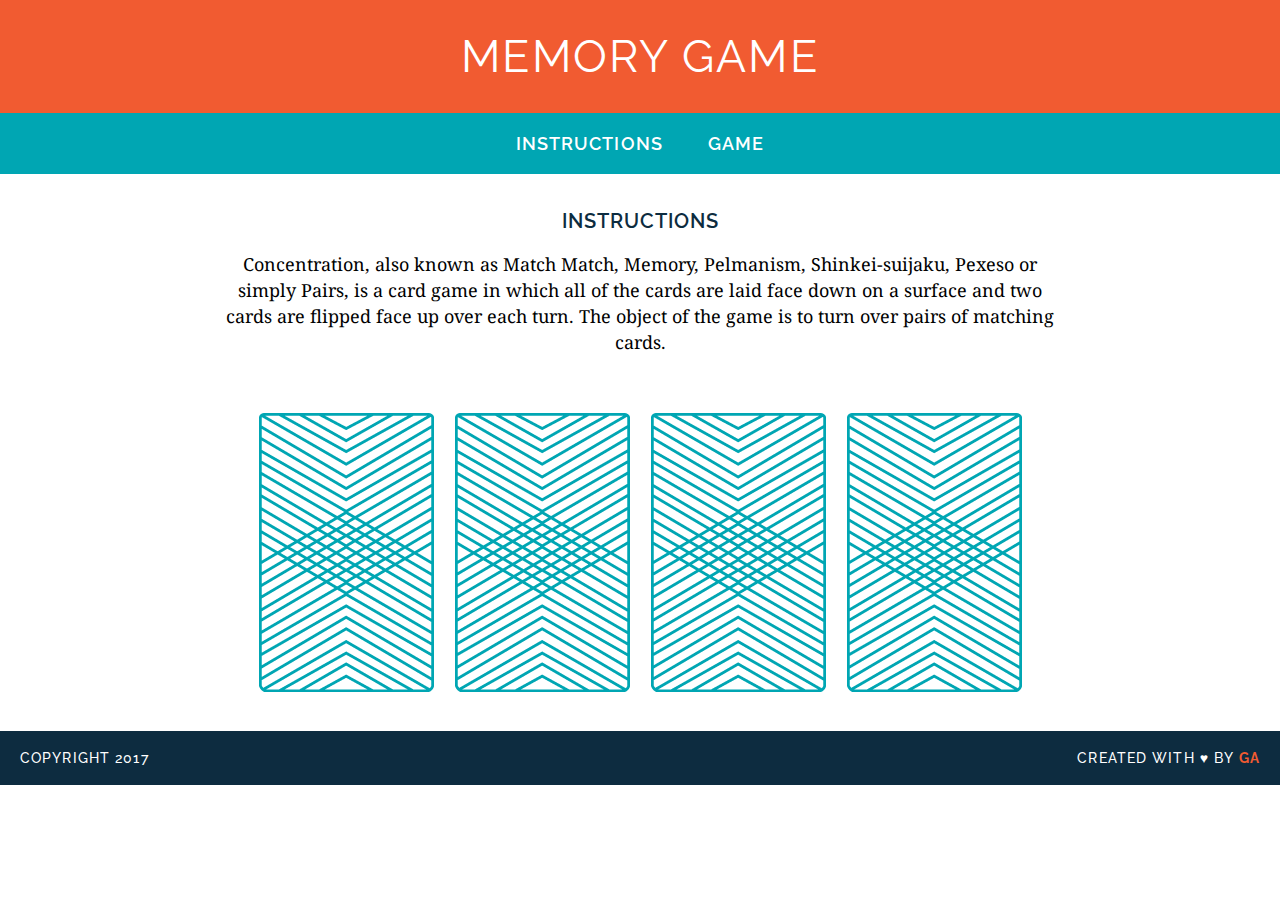
<file: memory-game/index.html>
<!DOCTYPE html>
<html lang="en">
<head>
	<meta charset="UTF-8">
	<title>Memory Card Game</title>
	<link href="https://fonts.googleapis.com/css?family=Droid+Serif|Raleway:400,500,600,700" rel="stylesheet">
	<link rel="stylesheet" href="css/style.css">
</head>
<body>

	<header>
		<h1>Memory Game</h1>
	</header>

	<nav>
		<a href="#">Instructions</a>
		<a href="#">Game</a>
	</nav>


	<main>
		<h2>Instructions</h2>

		<p>
			Concentration, also known as Match Match, Memory, Pelmanism, Shinkei-suijaku, Pexeso or simply Pairs, is a card game in which all of the cards are laid face down on a surface and two cards are flipped face up over each turn. The object of the game is to turn over pairs of matching cards.
		</p>

		<div>
			<img src="images/back.png" alt="Queen of Diamonds">
			<img src="images/back.png" alt="Queen of Hearts">
			<img src="images/back.png" alt="King of Diamonds">
			<img src="images/back.png" alt="King of Hearts">
		</div>

	</main>

	<footer class="clearfix">
		<p class="copyright">Copyright 2017</p>
		<p class="message">Created with &hearts; by <span class="name">GA</span></p>
	</footer>
<script src="js/main.js"></script>
</body>
</html>
</file>
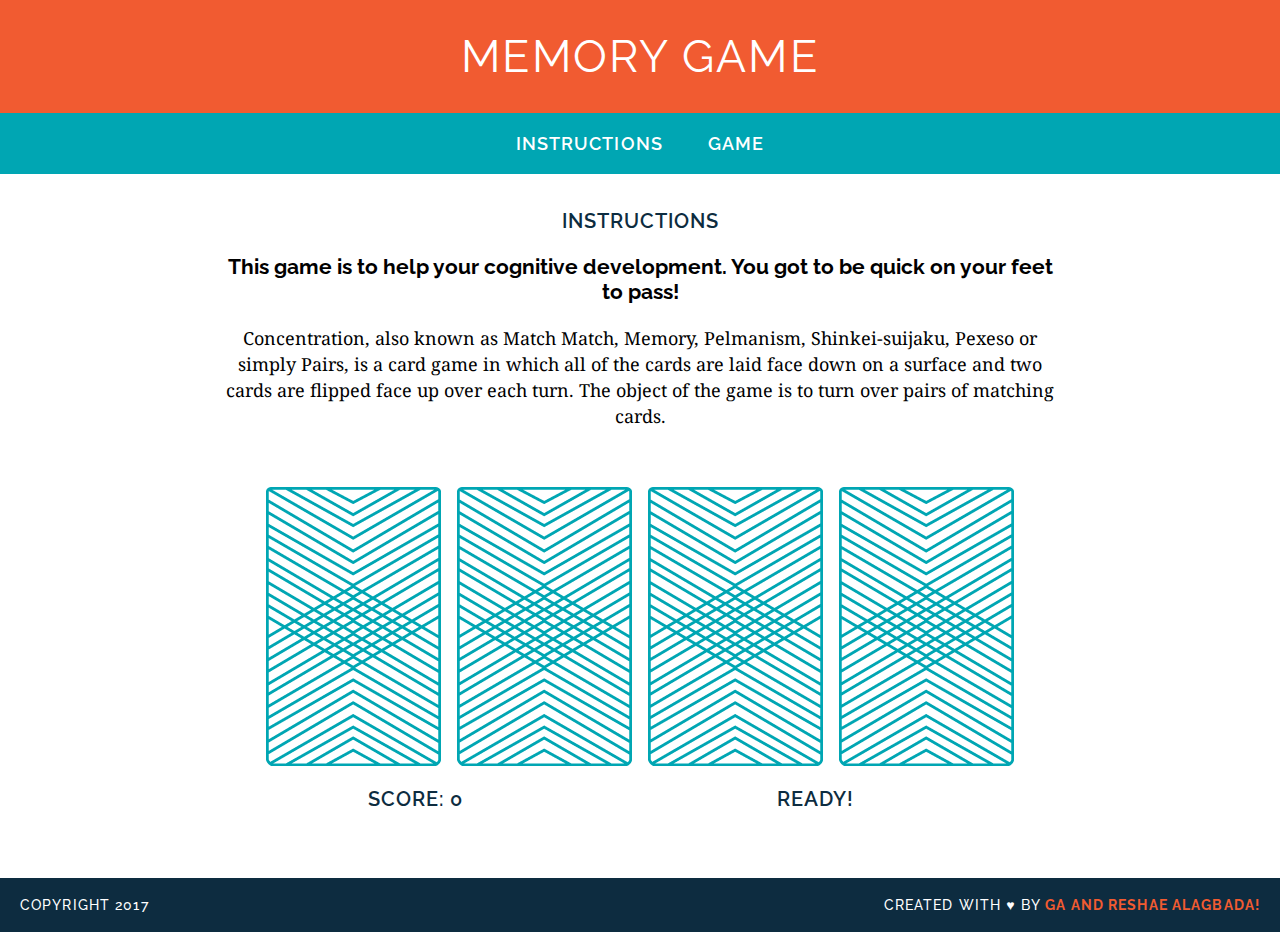
<file: wdi-fundamentals-memorygame/memory-game/index.html>
<!DOCTYPE html>
<html lang="en">

<head>
	<meta charset="UTF-8">
	<title>Memory Card Game</title>
	<link href="https://fonts.googleapis.com/css?family=Droid+Serif|Raleway:400,500,600,700" rel="stylesheet">
	<link rel="stylesheet" href="css/style.css">
</head>

<body>

	<header>
		<h1>Memory Game</h1>
	</header>

	<nav>
<a href="#1st">Instructions</a>
<a href="#game-board">Game</a>
</nav>

	<main>
		<div class="1st">
<h2>Instructions</h2>
</div>
<h3>This game is to help your cognitive development. You got to be quick on your feet to pass!</h3>

		<p>
			Concentration, also known as Match Match, Memory, Pelmanism, Shinkei-suijaku, Pexeso or simply Pairs, is a card game in which all of the cards are laid face down on a surface and two cards are flipped face up over each turn. The object of the game is to turn over pairs of matching cards.
		</p>

		 <div id="game-board" class="board-clearfix"></div>
    <div class="status">
      <h2 id="score">Score: 0</h2>
      <h2 id="status-message">Ready!</h2>
    </div>

    <button id="reset">RESET</button>
  </div>
	</main>

	<footer class="clearfix">
		<p class="copyright">Copyright 2017</p>
		<p class="message">Created with &hearts; by <span class="name">GA and Reshae Alagbada!</span></p>
	</footer>
<script src="js/main.js"></script>
</body>
</html>
</file>
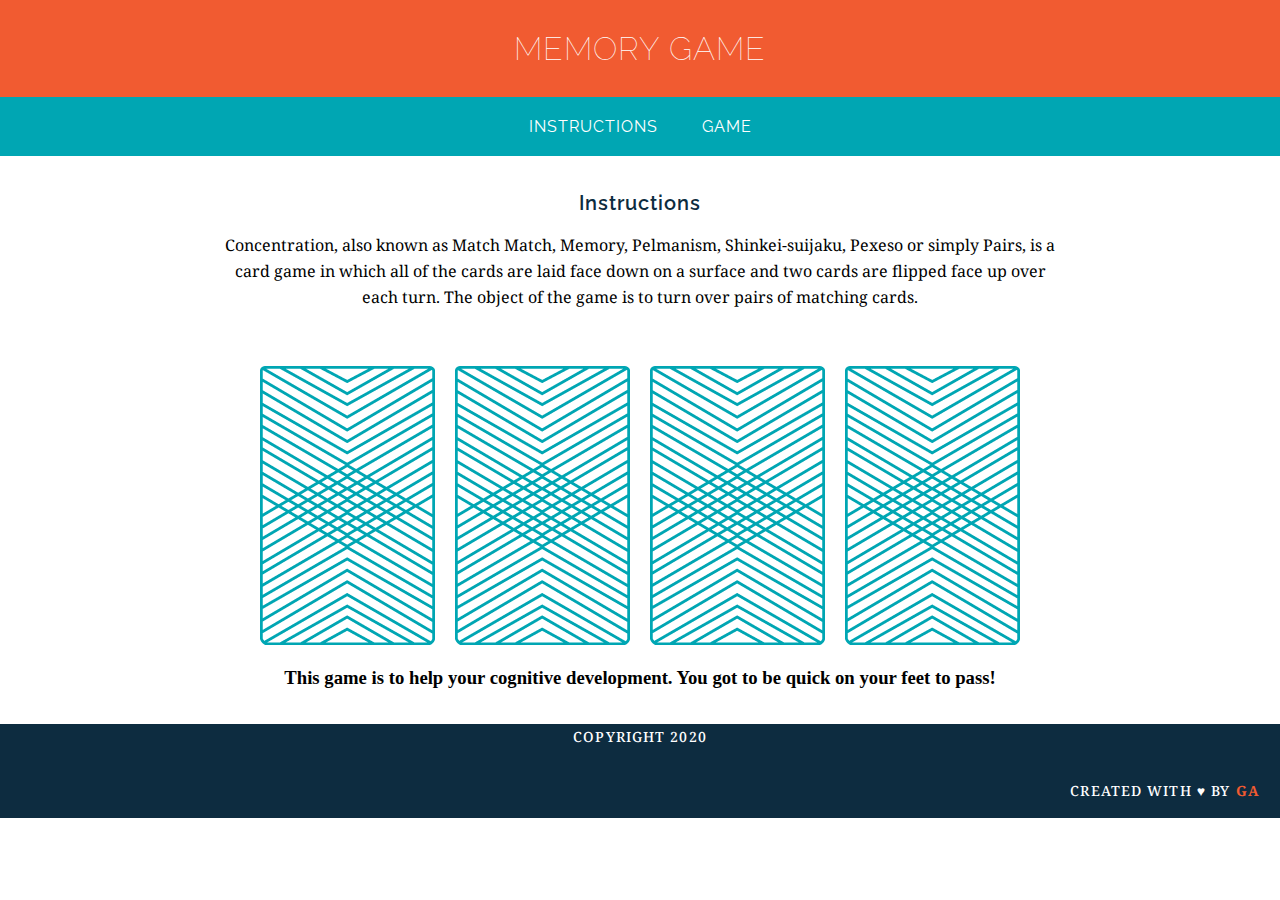
<file: memory-game/js/wdi-fundamentals-memorygame/memory_game/index.html>
<!DOCTYPE html>
<html>

<head>
    <link href="https://fonts.googleapis.com/css?family=Droid+Serif|Raleway:400,500,600,700" rel="stylesheet">
    <link href="css/style.css" rel="stylesheet" type="text/css">
    <title>Memory Card Game</title>
</head>

<body>

<header>
	<h1 class="cap">Memory Game</h1>
</header>

<nav>
<a href="#1st">Instructions</a>
<a href="#2nd">Game</a>
</nav>

<main>

<div class="1st">
<h2>Instructions</h2>
</div>

<p>Concentration, also known as Match Match, Memory, Pelmanism, Shinkei-suijaku, Pexeso or simply Pairs, is a card game in which all of the cards are laid face down on a surface and two cards are flipped face up over each turn. The object of the game is to turn over pairs of matching cards.</p>

<div class ="2nd">
<img src="back.png" alt="Queen of Diamonds">
<img src="back.png" alt="Queen of Hearts">
<img src="back.png" alt="King of Diamonds">
<img src="back.png" alt="King of Hearts">
</div>

<h3>This game is to help your cognitive development. You got to be quick on your feet to pass!</h3>
</body>
</main>

<footer class="clearfix">
	<p>Copyright 2020</p>
	<p class="message">Created with &hearts; by <span class="name">GA</span></p>

</footer>
</html>
</file>
<file: memory-game/css/style.css>
/* =============================
GENERAL STYLES 
================================ */
body {
  font-family: "Raleway", sans-serif;
  text-align: center;
  font-size: 18px;
  -webkit-font-smoothing: antialiased;
  margin: 0;
}

.clearfix:after {
  visibility: hidden;
  display: block;
  content: " ";
  clear: both;
  height: 0;
  font-size: 0;
}

/* =============================
TYPOGRAPHY
================================ */
h1, h2 {
  text-transform: uppercase;
}

h1 {
  color: white;
  font-size: 45px;
  margin: 0;
  font-weight: 400;
  letter-spacing: 0.05em;
}

h2 {
  color: #0D2C40;
  letter-spacing: 0.05em;
  font-weight: 600;
  font-size: 20px;
}

p {
  font-family: "Droid Serif", serif;
  line-height: 26px;
}

a {
  color: white;
  text-decoration: none;
  text-transform: uppercase;
  font-weight: 600;
  letter-spacing: .06em;

  margin: 0 20px;
  /* For hover style transition (bonus) */
  border-bottom: 2px solid transparent;
/*   transition: all .3s ease-in-out; */
}

a:hover {
  border-bottom: 2px solid white;
}
/* =============================
HEADER
================================ */
header {
  background-color: #F15B31;
  padding: 30px 20px;
}

/* =============================
NAV
================================ */
nav {
  background-color: #00A6B3;
  padding: 20px 0;
}

/* =============================
MAIN SECTION
================================ */

main {
  width: 850px;
  margin: 35px auto;
}


/* =============================
GAME BOARD
================================ */
img {
  margin: 40px 8px 0;
}

/* =============================
FOOTER
================================ */
footer {
  text-transform: uppercase;
  padding: 0 20px;
  background-color: #0D2C40;
  color: white;
  font-size: 14px;
  letter-spacing: .08em;
  font-weight: 500;

}

.copyright {
  float: left;
  font-family: "Raleway", sans-serif;
}

.message {
  float: right;
  font-family: "Raleway", sans-serif;
}

.name {
  color: #F15B31;
  font-weight: bold;
}
</file>
<file: wdi-fundamentals-memorygame/memory-game/css/style.css>
body {
  font-family: "Raleway", sans-serif;
  text-align: center;
  font-size: 18px;
  -webkit-font-smoothing: antialiased;
  margin: 0;
}

.clearfix:after {
  visibility: hidden;
  display: block;
  content: " ";
  clear: both;
  height: 0;
  font-size: 0;
}

h1, h2 {
  text-transform: uppercase;
}

h1 {
  color: white;
  font-size: 45px;
  margin: 0;
  font-weight: 400;
  letter-spacing: 0.05em;
}

h2 {
  color: #0D2C40;
  letter-spacing: 0.05em;
  font-weight: 600;
  font-size: 20px;
}

p {
  font-family: "Droid Serif", serif;
  line-height: 26px;
}

a {
  color: white;
  text-decoration: none;
  text-transform: uppercase;
  font-weight: 600;
  letter-spacing: .06em;

  margin: 0 20px;
 }

a:hover {
  border-bottom: 2px solid transparent;
   transition: all .3s ease-in-out;
 }

header {
  background-color: #F15B31;
  padding: 30px 20px;
}


nav {
  background-color: #00A6B3;
  padding: 20px 0;
}
main {
  width: 850px;
  margin: 35px auto;
}



img {
  margin: 40px 8px 0;
}


footer {
  text-transform: uppercase;
  padding: 0 20px;
  background-color: #0D2C40;
  color: white;
  font-size: 14px;
  letter-spacing: .08em;
  font-weight: 500;

}

.copyright {
  float: left;
  font-family: "Raleway", sans-serif;
}

.message {
  float: right;
  font-family: "Raleway", sans-serif;
}

.name {
  color: #F15B31;
  font-weight: bold;
}



.status {

  display: grid;

  grid-template-columns: 400px 400px;

  height: 30px;

}


#score {

 align-self: start;

}

#reset {

  margin-top: 20px;

  border: 2px solid white;

  color: white;

  background: #00a6b3;

  font-size: 15px;

  font-weight: bold;

  visibility: hidden;

}

#reset:hover {

  background: #f15b31;

}
</file>
<file: memory-game/js/wdi-fundamentals-memorygame/memory_game/css/style.css>
<style>

h1 {


}

a {
	text-decoration: none;
	text-transform: uppercase;
	font-family: "Raleway", sans-serif;
	letter-spacing: 1px;
	font-size: 18px
	 font-weight:600;
	 color: white;
	 margin: 0 20px 0 20px;
	 border-bottom: 2px solid transparent;
}
a:hover {
	border-color:white;
}
img{
	margin: 40px 8px 0px 8px;
}
p{
font-family: "Droid Serif", serif;
line-height: 26px;
font size: 18px;
}
main{
	width: 850px;
	margin: 35px auto 35px auto;
}
body {
text-align: center;
margin: 0;
}

.cap {
	text-transform: uppercase;
	color:white;
	letter-spacing: 1px;
	font size: 45px;
	margin: 0;
	font-family: "Raleway", sans-serif;
	font-weight: 10;
}

h2 {
	font-family: "Raleway", sans-serif;
	color: #0d2c40;
	letter-spacing: 1px;
	font-weight: 600;
	font-size: 20px;
}

header {
	background-color: #F15b31;
	font-color: white;
	padding: 30px 20px 30px 20px;
}
nav {
	background-color: #00a6b3;
	padding: 20px 0 20px 0;
	
}



footer {
	text-transform: uppercase;
	padding: 0 20px 0 20px;
	background-color: #0d2c40;
	color: white;
	font-size: 14px;
	letter-spacing: .08em;
	font-weight: 500;
	font-family: "Raleway", sans-serif;
}
.clearfix:after {
visibility: hidden;
display: block;
content: "";
clear: both;
height: 0;
font-size: 0;
}
.copyright{
float: left;

}
.message{
float: right;
}
.name{
	color: #F15b31;
	font-weight: 700;
}
</style>
</file>
